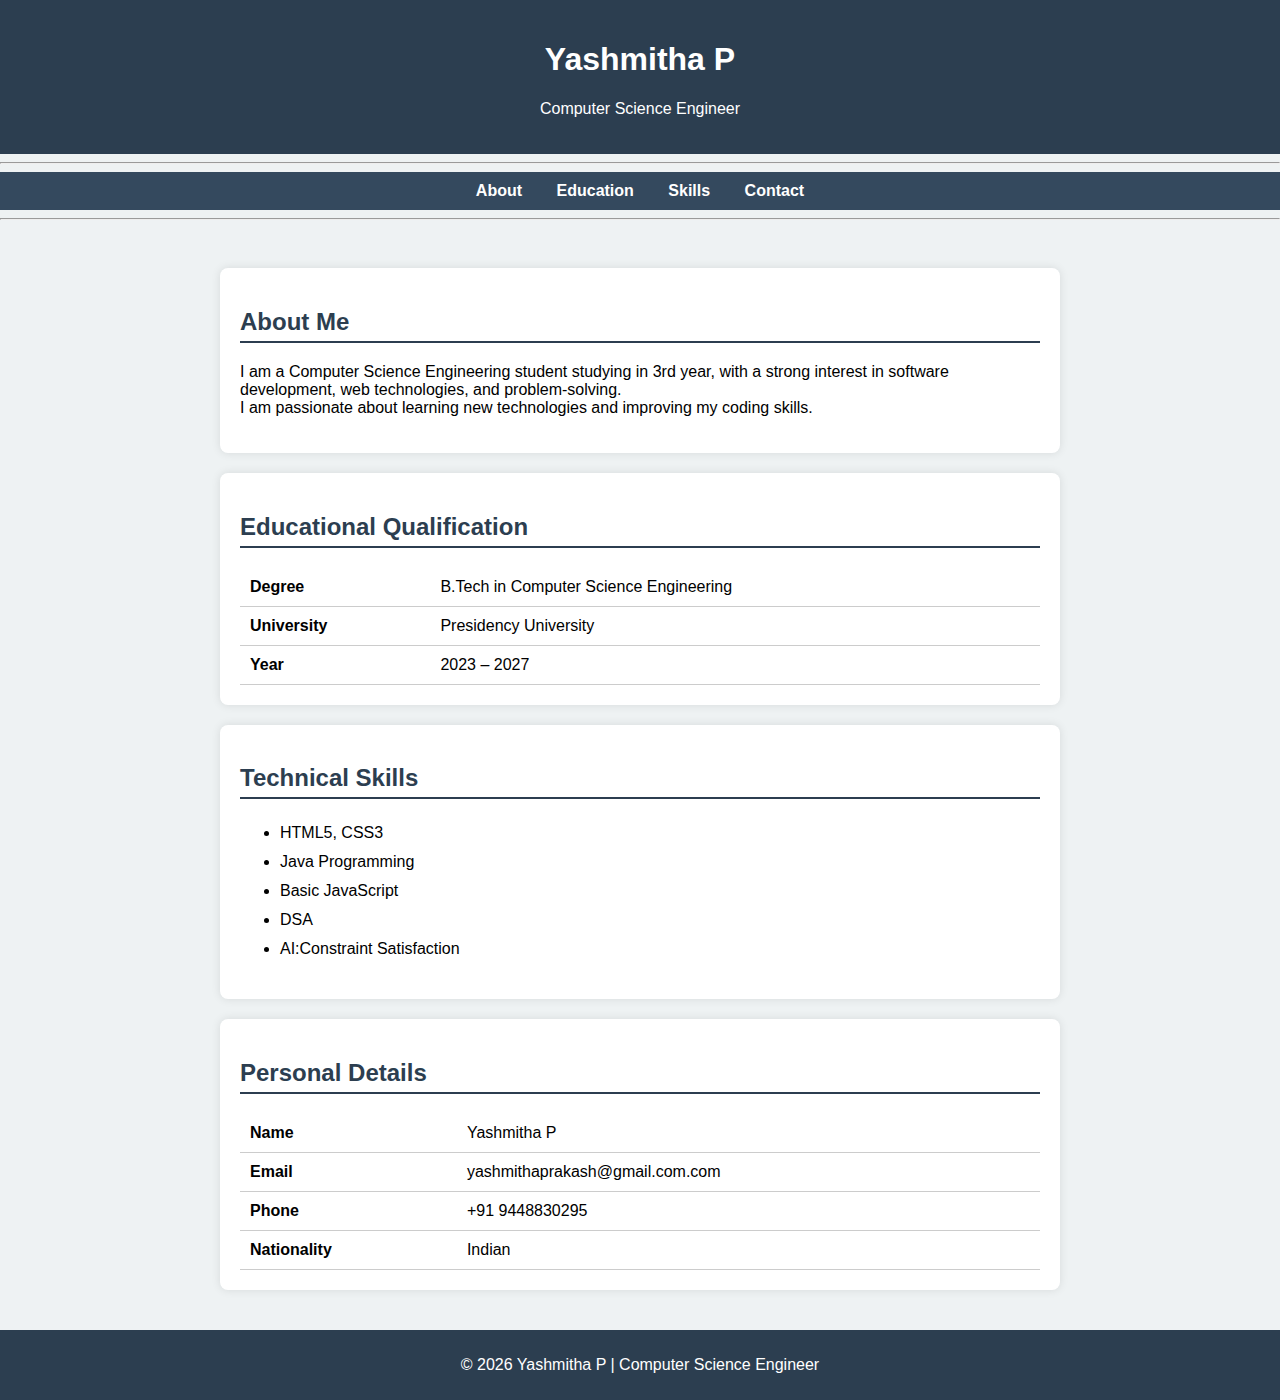
<file: Biodata/index.html>
<!DOCTYPE html>
<html lang="en">
<head>
    <meta charset="UTF-8">
    <meta name="viewport" content="width=device-width, initial-scale=1.0">
    <title>My Biodata</title>

    <style>
        body {
            font-family: Arial, sans-serif;
            background-color: #eef2f3;
            margin: 0;
            padding: 0;
        }

        header {
            background-color: #2c3e50;
            color: white;
            padding: 20px;
            text-align: center;
        }

        nav {
            background-color: #34495e;
            padding: 10px;
            text-align: center;
        }

        nav a {
            color: white;
            text-decoration: none;
            margin: 0 15px;
            font-weight: bold;
        }

        nav a:hover {
            text-decoration: underline;
        }

        main {
            padding: 20px;
        }

        section {
            background-color: white;
            margin: 20px auto;
            padding: 20px;
            max-width: 800px;
            border-radius: 8px;
            box-shadow: 0 0 10px rgba(0,0,0,0.1);
        }

        h2 {
            color: #2c3e50;
            border-bottom: 2px solid #2c3e50;
            padding-bottom: 5px;
        }

        table {
            width: 100%;
            border-collapse: collapse;
        }

        table td {
            padding: 10px;
            border-bottom: 1px solid #ccc;
        }

        ul {
            line-height: 1.8;
        }

        footer {
            background-color: #2c3e50;
            color: white;
            text-align: center;
            padding: 10px;
        }
    </style>
</head>

<body>

<header>
    <h1>Yashmitha P</h1>
    <p>Computer Science Engineer</p>
</header>
<hr>
<nav>
    <a href="#about">About</a>
    <a href="#education">Education</a>
    <a href="#skills">Skills</a>
    <a href="#contact">Contact</a>
</nav>
<hr>
<main>

    <section id="about">
        <h2>About Me</h2>
        <p>
            I am a Computer Science Engineering student studying in 3rd year, with a strong interest in
            software development, web technologies, and problem-solving.<br>
            I am passionate about learning new technologies and improving my coding skills.
        </p>
    </section>

    <section id="education">
        <h2>Educational Qualification</h2>
        <table>
            <tr>
                <td><strong>Degree</strong></td>
                <td>B.Tech in Computer Science Engineering</td>
            </tr>
            <tr>
                <td><strong>University</strong></td>
                <td>Presidency University</td>
            </tr>
            <tr>
                <td><strong>Year</strong></td>
                <td>2023 – 2027</td>
            </tr>
        </table>
    </section>

    <section id="skills">
        <h2>Technical Skills</h2>
        <ul>
            <li>HTML5, CSS3</li>
            <li>Java Programming</li>
            <li>Basic JavaScript</li>
            <li>DSA</li>
             <li>AI:Constraint Satisfaction</li>
        </ul>
    </section>

    <section id="contact">
        <h2>Personal Details</h2>
        <table>
            <tr>
                <td><strong>Name</strong></td>
                <td>Yashmitha P</td>
            </tr>
            <tr>
                <td><strong>Email</strong></td>
                <td>yashmithaprakash@gmail.com.com</td>
            </tr>
            <tr>
                <td><strong>Phone</strong></td>
                <td>+91 9448830295</td>
            </tr>
            <tr>
                <td><strong>Nationality</strong></td>
                <td>Indian</td>
            </tr>
        </table>
    </section>

</main>

<footer>
    <p>&copy; 2026  Yashmitha P | Computer Science Engineer</p>
</footer>

</body>
</html>
</file>
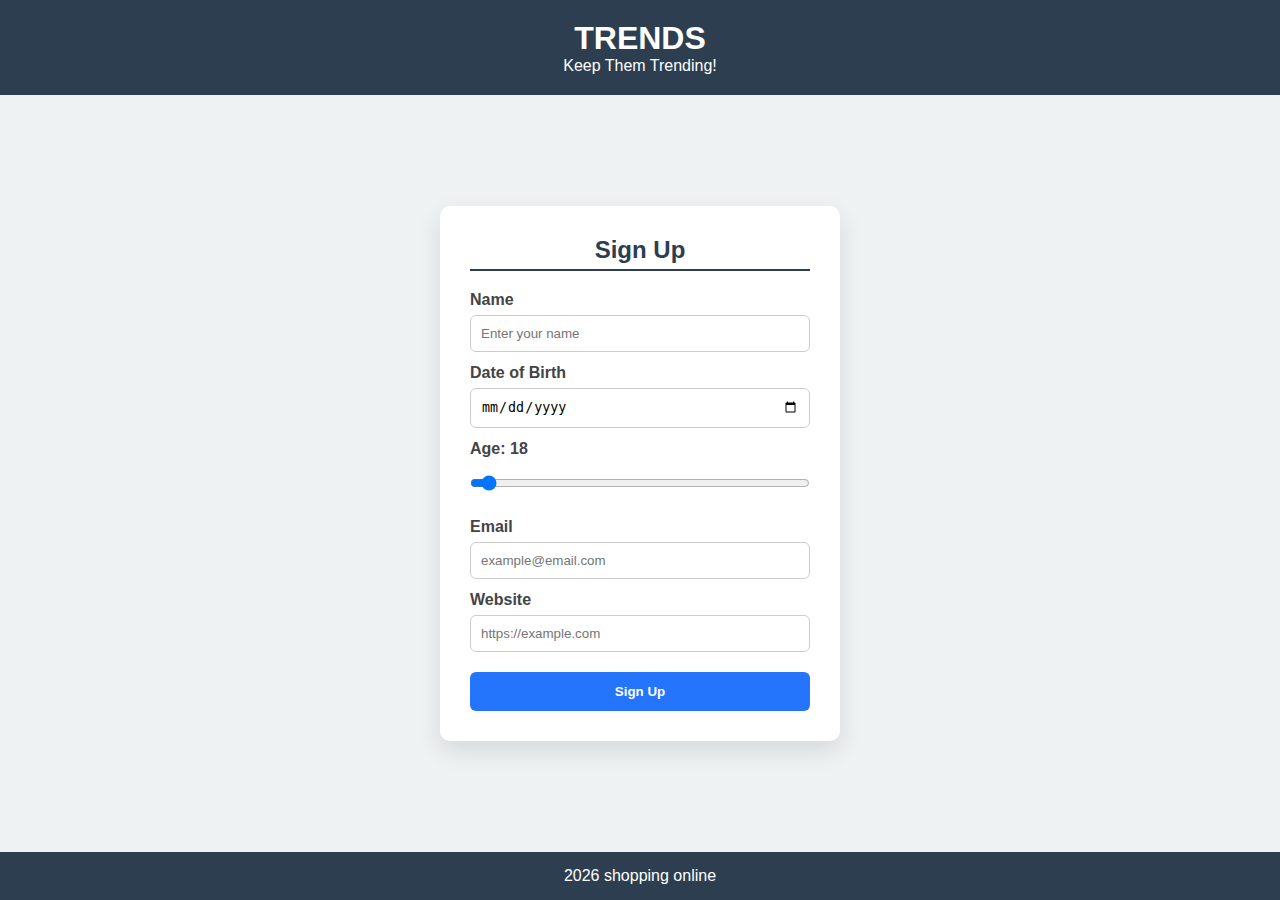
<file: Form/index.html>
<!DOCTYPE html>
<html lang="en">
<head>
    <meta charset="UTF-8">
    <meta name="viewport" content="width=device-width, initial-scale=1.0">
    <title>Sign Up | TRENDS</title>
    <style>
        * {
            box-sizing: border-box;
            margin: 0;
            padding: 0;
        }

        body {
            font-family: Arial, sans-serif;
            background-color: #eef2f3;
            display: flex;
            flex-direction: column;
            min-height: 100vh;
        }

        header {
            background-color: #2c3e50;
            color: white;
            text-align: center;
            padding: 20px 0;
            width: 100%;
        }

        main {
            flex: 1;
            display: flex;
            justify-content: center;
            align-items: center;
            padding: 20px;
        }

        form {
            background: #ffffff;
            padding: 30px;
            width: 100%;
            max-width: 400px;
            border-radius: 10px;
            box-shadow: 0 10px 25px rgba(0,0,0,0.1);
        }

        h2 {
            color: #2c3e50;
            border-bottom: 2px solid #2c3e50;
            padding-bottom: 5px;
            text-align: center;
            margin-bottom: 20px;
        }

        label {
            display: block;
            margin-top: 12px;
            font-weight: bold;
            color: #444;
        }

        input {
            width: 100%;
            padding: 10px;
            margin-top: 6px;
            border-radius: 6px;
            border: 1px solid #ccc;
        }

        button {
            width: 100%;
            margin-top: 20px;
            padding: 12px;
            background: #2575fc;
            color: white;
            border: none;
            border-radius: 6px;
            cursor: pointer;
            font-weight: bold;
        }

        button:hover {
            background: #1a59c7;
        }

        footer {
            background-color: #2c3e50;
            color: white;
            text-align: center;
            padding: 15px 0;
            width: 100%;
        }
    </style>
</head>
<body>

    <header>
        <h1>TRENDS</h1>
        <p>Keep Them Trending!</p>
    </header>

    <main>
        <form>
            <h2>Sign Up</h2>
            <label>Name</label>
            <input type="text" placeholder="Enter your name" required>

            <label>Date of Birth</label>
            <input type="date" required>

            <label>Age: <span id="ageValue">18</span></label>
            <input type="range" min="18" max="100" value="18" oninput="ageValue.innerText=this.value">

            <label>Email</label>
            <input type="email" placeholder="example@email.com" required>

            <label>Website</label>
            <input type="url" placeholder="https://example.com">

            <button type="submit">Sign Up</button>
        </form>
    </main>

    <footer>
        <p>2026 shopping online</p>
    </footer>

</body>
</html>
</file>
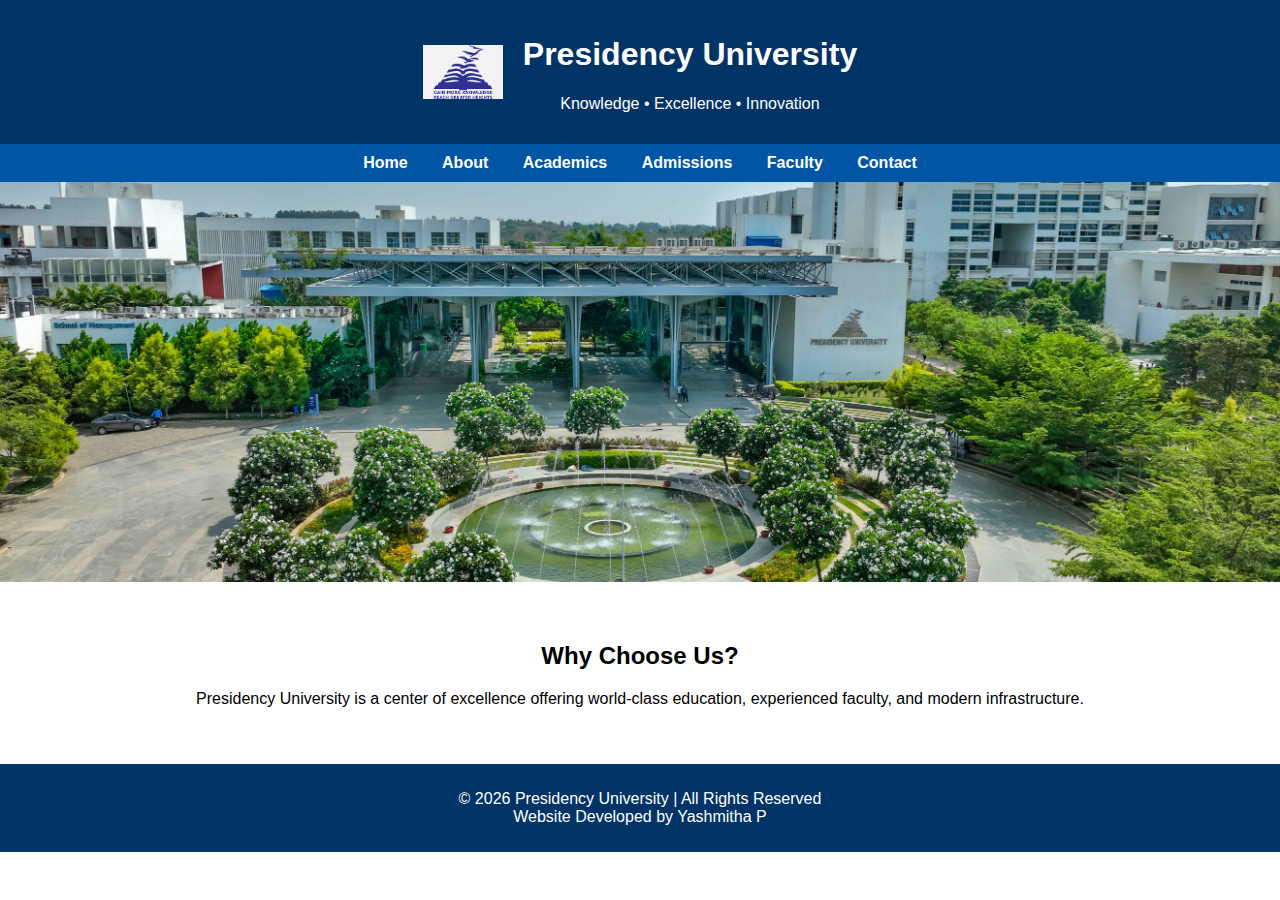
<file: Presidency_University/index.html>
<!DOCTYPE html>
<html lang="en">
<head>
    <meta charset="UTF-8">
    <title>Presidency University</title>
    <link rel="stylesheet" href="css/style.css">
</head>
<body>

<header class="main-header">
    <div class="header-content">
        <img src="images/logo.png" alt="University Logo" class="logo">
        <div>
            <h1>Presidency University</h1>
            <p>Knowledge • Excellence • Innovation</p>
        </div>
    </div>
</header>


<nav>
    <a href="index.html">Home</a>
    <a href="about.html">About</a>
    <a href="academics.html">Academics</a>
    <a href="admissions.html">Admissions</a>
    <a href="faculty.html">Faculty</a>
    <a href="contact.html">Contact</a>
</nav>  

<section class="banner">
</section>

<section class="content">
    <h2>Why Choose Us?</h2>
    <p>
        Presidency University is a center of excellence offering world-class education,
        experienced faculty, and modern infrastructure.
    </p>
</section>

<footer>
    <p>© 2026 Presidency University | All Rights Reserved<br>
    Website Developed by Yashmitha P</p>
</footer>

</body>
</html>
</file>
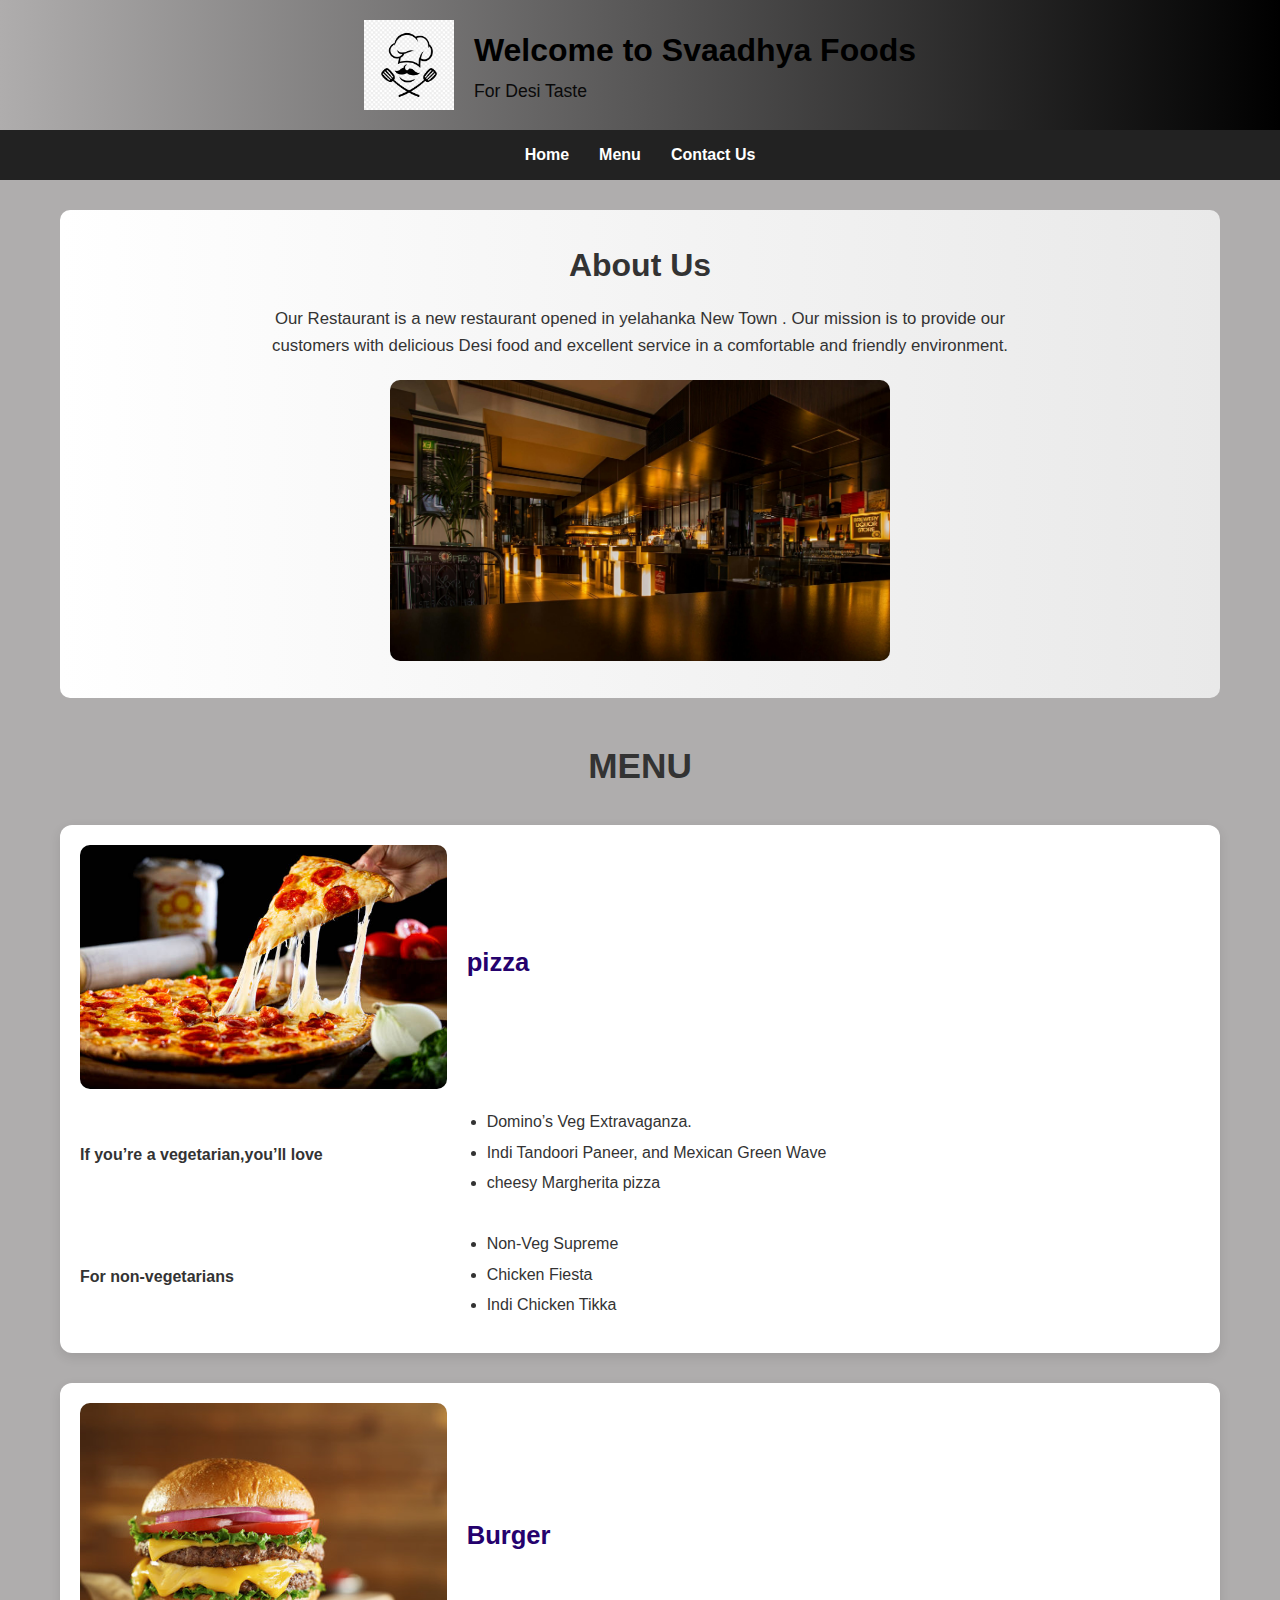
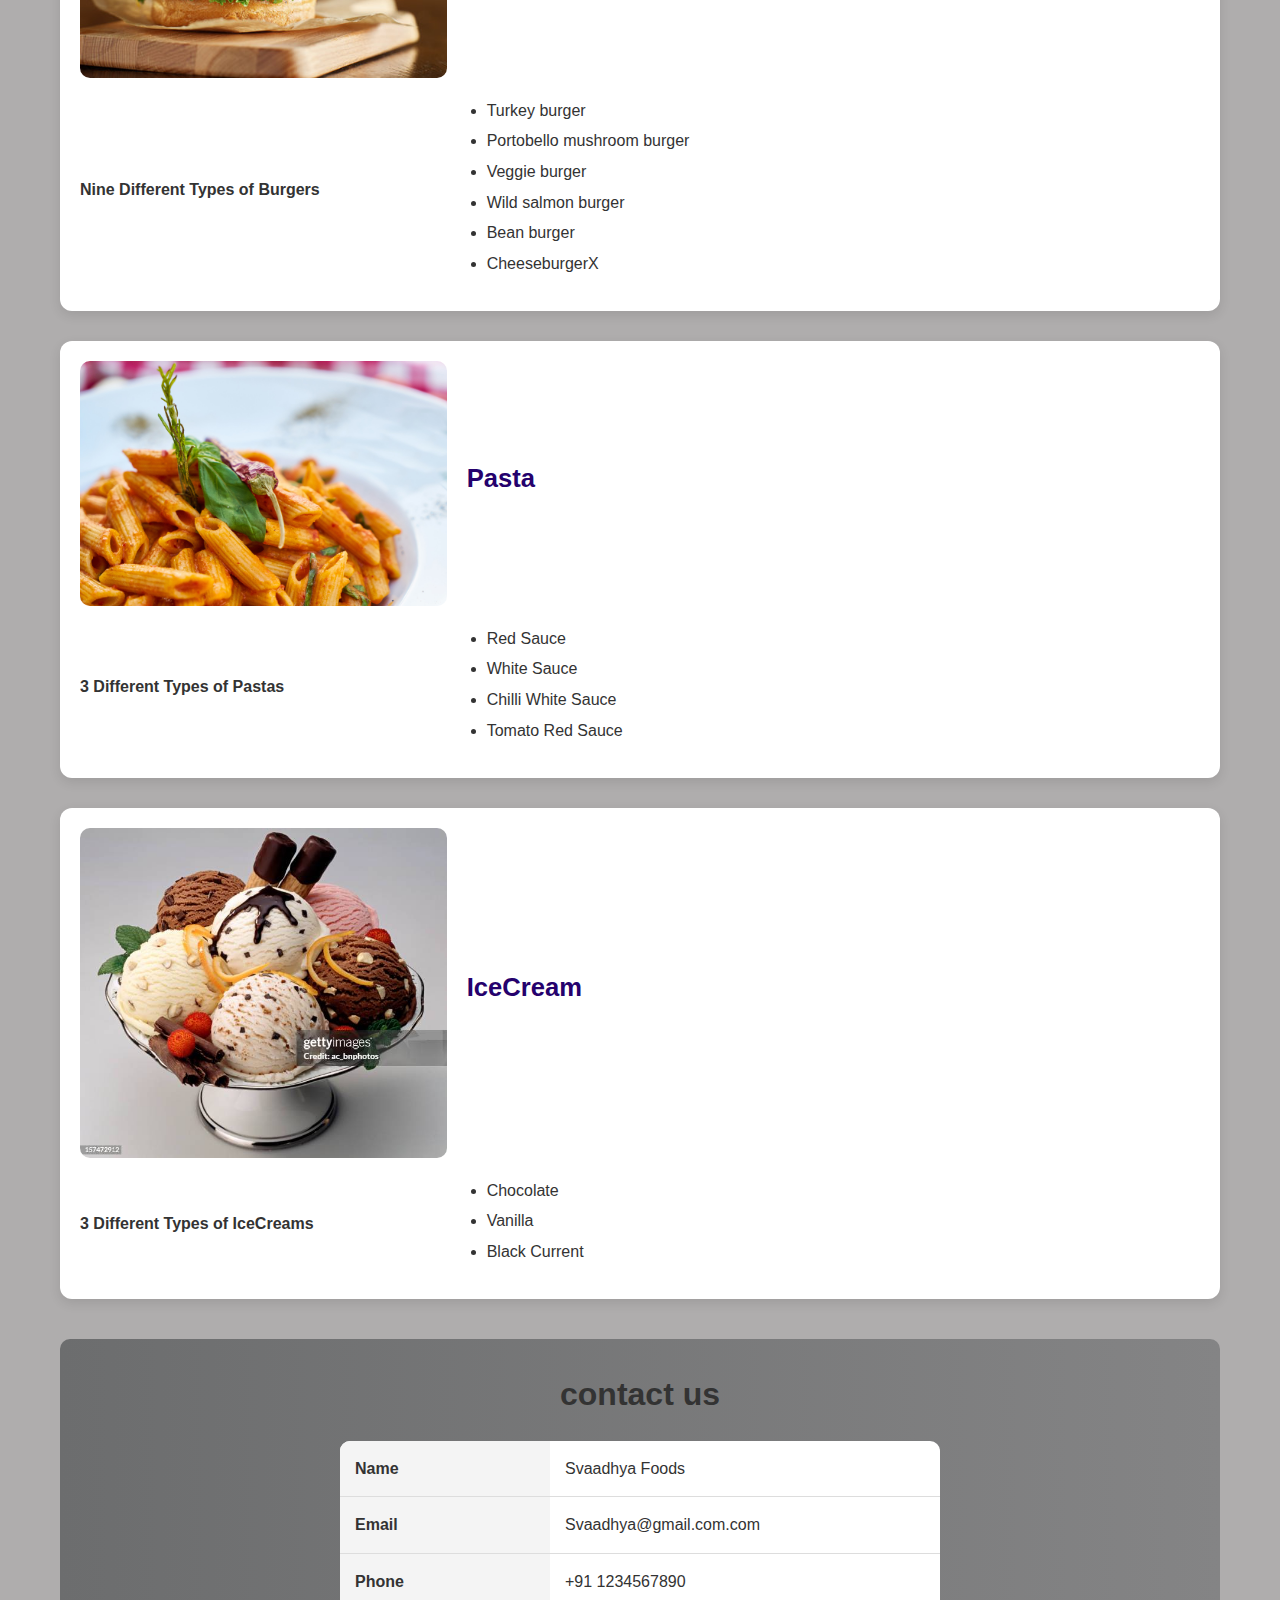
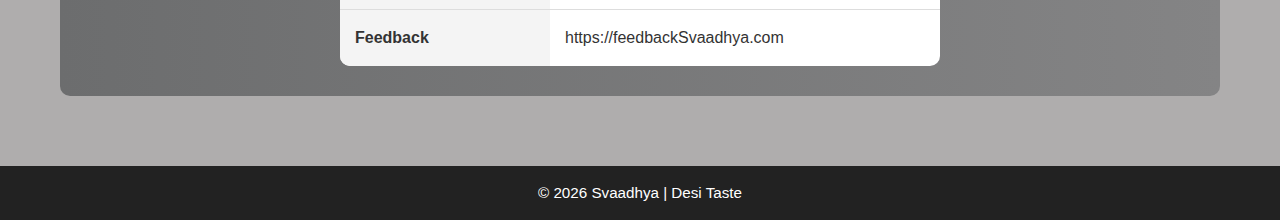
<file: Resturant/index.html>
<!DOCTYPE html>
<html>
<head>
    <meta charset="UTF-8">
    <meta name="viewport"content="width=device-width,initial-scale-1.0">
    <title>Resturant Svaadhya Food </title>
    <link rel="stylesheet" href="style.css">
</head>
<body>
<header class ="main-header">
    <div class="header-content">
        <img src="images/logo.png"alt="Resturant Logo"class="logo">
        <div>
            <h1>Welcome to Svaadhya Foods</h1>
            <p>For Desi Taste</p>
        </div>
    </div>
</header>
<nav>
<a href="#h1">Home</a>
<a href="#m1">Menu</a>
<a href="#c1">Contact Us</a>
</nav>
<main>
<section id="grad2">
<h2>About Us</h2></div>
<p>Our Restaurant is a new restaurant opened in yelahanka New Town . Our mission is to
provide our customers with delicious Desi food and excellent service in a comfortable and friendly
environment.</p>
<img src="restaurant-image.jpg">
</section>
<section>
    <h2 id="m1">MENU</h2>
        <div class="menu-item">
            <img src="pizza.jpg" alt="Pizza image">
            <h3>pizza</h3> 
            <p>If you’re a vegetarian,you’ll love</p>
            <ul>
                <li>Domino’s Veg Extravaganza.</li>
                <li>Indi Tandoori Paneer, and Mexican Green Wave</li>
                <li>cheesy Margherita pizza</li>
            </ul>
            <p>For non-vegetarians</p>
            <ul>
                <li>Non-Veg Supreme</li>
                <li> Chicken Fiesta</li>
                <li>Indi Chicken Tikka</li>
            </ul>
        </div>
        <div class="menu-item">
            <img src="burger.jpg" alt="burger image">
            <h3>Burger</h3>
            <p>Nine Different Types of Burgers</p>
                <ul>
                    <li>Turkey burger</li>
                    <li>Portobello mushroom burger</li>
                    <li>Veggie burger</li>
                    <li>Wild salmon burger</li>
                    <li>Bean burger</li>
                    <li>CheeseburgerX</li>
                </ul>
            </div>
            <div class="menu-item">
            <img src="pasta.jpg" alt="pasta image">
            <h3>Pasta</h3>
            <p>3 Different Types of Pastas</p>
                <ul>
                    <li>Red Sauce</li>
                    <li>White Sauce</li>
                    <li>Chilli White Sauce</li>
                    <li>Tomato Red Sauce</li>
                </ul>
            </div>
            <div class="menu-item">
            <img src="icecream.jpg" alt="icecream image">
            <h3>IceCream</h3>
            <p>3 Different Types of IceCreams</p>
                <ul>
                    <li>Chocolate</li>
                    <li>Vanilla</li>
                    <li>Black Current</li>
                </ul>
            </div>
        </section>
        <section>
            <div id="grad1">
                <h1 id="c1"> contact us</h1>
                 <section id="contact">
        <table>
            <tr>
                <td><strong>Name</strong></td>
                <td>Svaadhya Foods</td>
            </tr>
            <tr>
                <td><strong>Email</strong></td>
                <td>Svaadhya@gmail.com.com</td>
            </tr>
            <tr>
                <td><strong>Phone</strong></td>
                <td>+91 1234567890</td>
            </tr>
            <tr>
                <td><strong>Feedback</strong></td>
                <td>https://feedbackSvaadhya.com</td>
            </tr>
        </table>
    </section>

</main>

<footer>
    <p>&copy; 2026  Svaadhya | Desi Taste</p>
</footer>

</body>
</html>
</file>
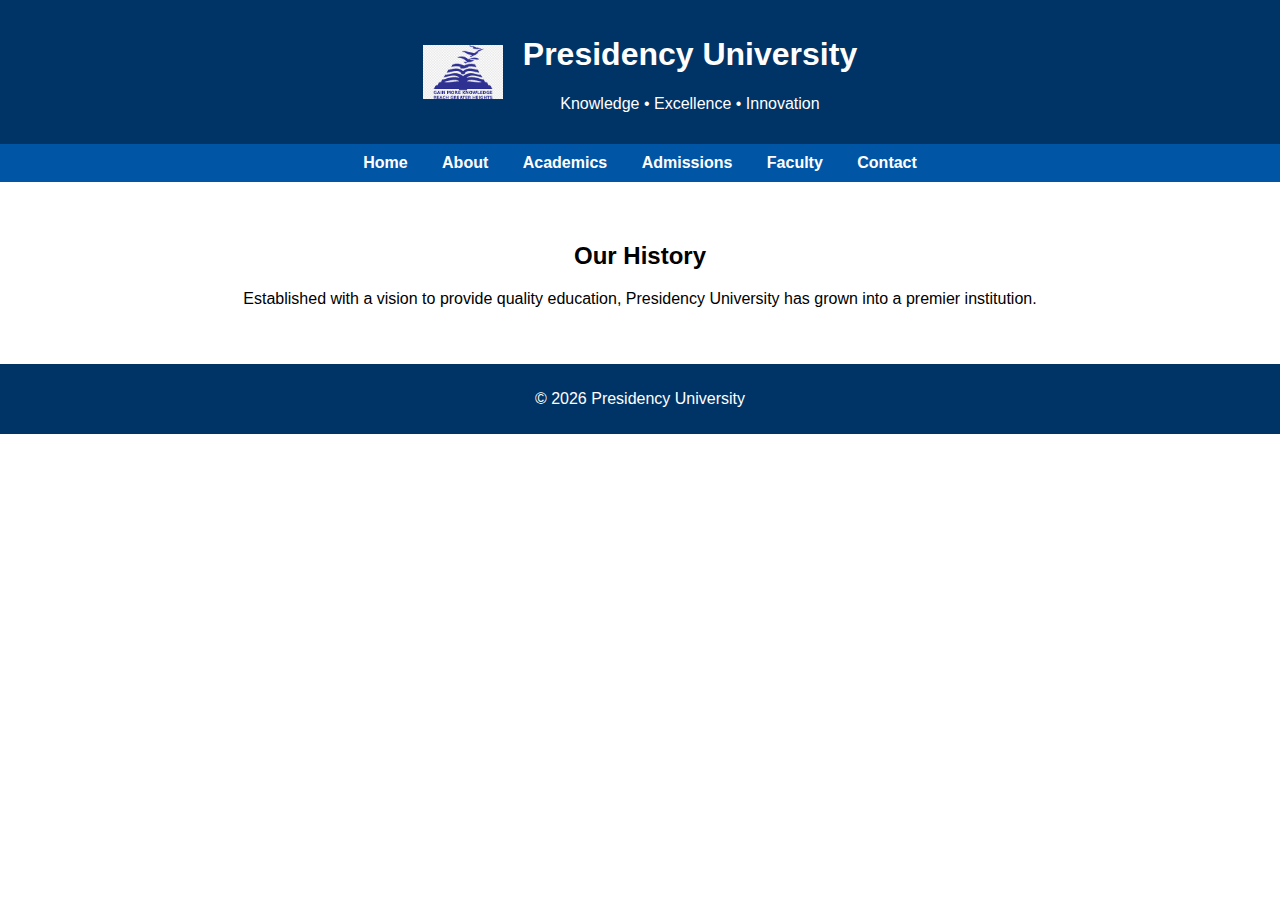
<file: Presidency_University/about.html>
<!DOCTYPE html>
<html>
<head>
    <title>About - Presidency University</title>
    <link rel="stylesheet" href="css/style.css">
</head>
<body>

<header class="main-header">
    <div class="header-content">
        <img src="images/logo.png" alt="University Logo" class="logo">
        <div>
            <h1>Presidency University</h1>
            <p>Knowledge • Excellence • Innovation</p>
        </div>
    </div>
</header>


<nav>
    <a href="index.html">Home</a>
    <a href="about.html">About</a>
    <a href="academics.html">Academics</a>
    <a href="admissions.html">Admissions</a>
    <a href="faculty.html">Faculty</a>
    <a href="contact.html">Contact</a>
</nav>

<section class="content">
    <h2>Our History</h2>
    <p>
        Established with a vision to provide quality education,
        Presidency University has grown into a premier institution.
    </p>
</section>

<footer>
    <p>© 2026 Presidency University</p>
</footer>

</body>
</html>
</file>
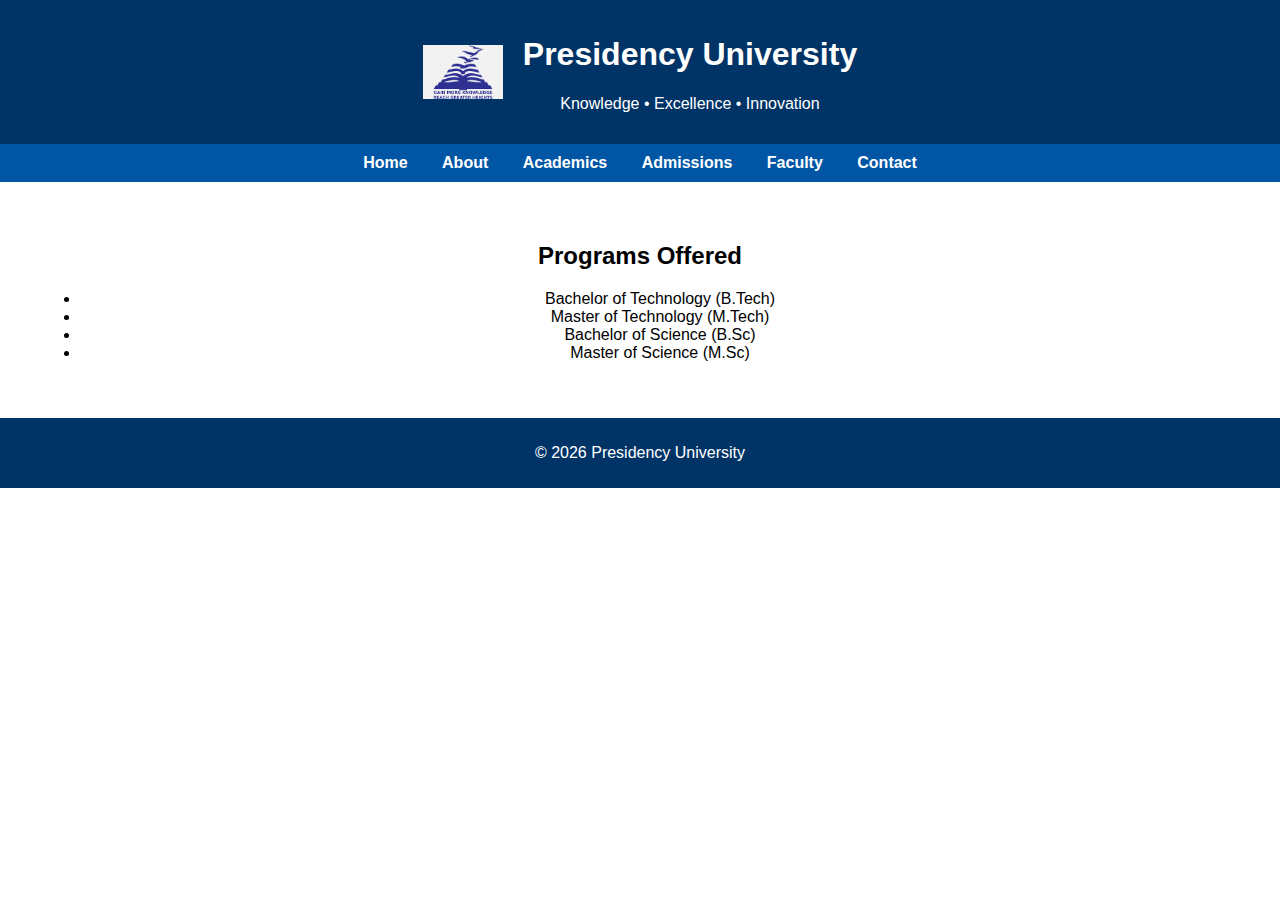
<file: Presidency_University/academics.html>
<!DOCTYPE html>
<html>
<head>
    <title>Academics - Presidency University</title>
    <link rel="stylesheet" href="css/style.css">
</head>
<body>

<header class="main-header">
    <div class="header-content">
        <img src="images/logo.png" alt="University Logo" class="logo">
        <div>
            <h1>Presidency University</h1>
            <p>Knowledge • Excellence • Innovation</p>
        </div>
    </div>
</header>


<nav>
    <a href="index.html">Home</a>
    <a href="about.html">About</a>
    <a href="academics.html">Academics</a>
    <a href="admissions.html">Admissions</a>
    <a href="faculty.html">Faculty</a>
    <a href="contact.html">Contact</a>
</nav>

<section class="content">
    <h2>Programs Offered</h2>
    <ul>
        <li>Bachelor of Technology (B.Tech)</li>
        <li>Master of Technology (M.Tech)</li>
        <li>Bachelor of Science (B.Sc)</li>
        <li>Master of Science (M.Sc)</li>
    </ul>
</section>

<footer>
    <p>© 2026 Presidency University</p>
</footer>

</body>
</html>
</file>
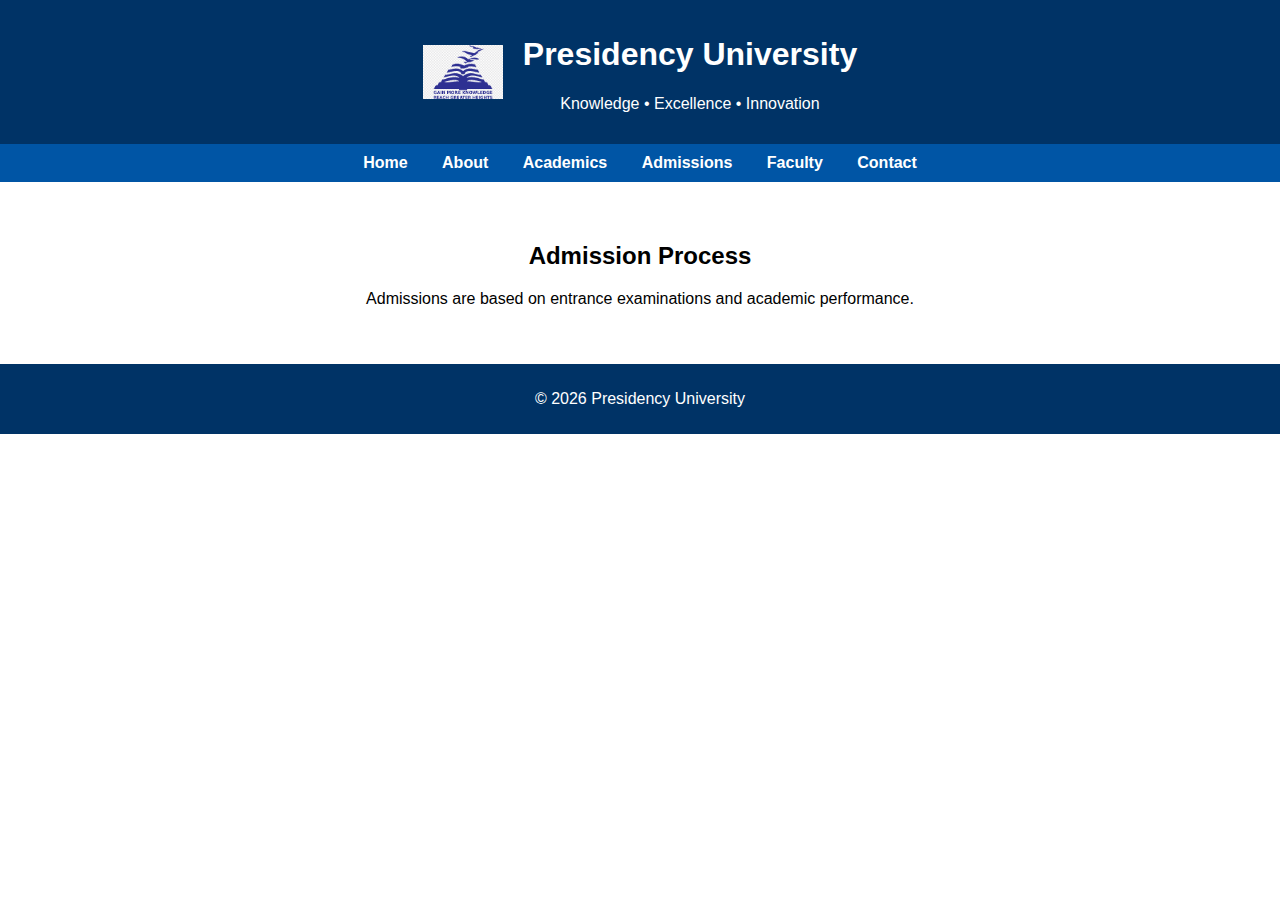
<file: Presidency_University/admissions.html>
<!DOCTYPE html>
<html>
<head>
    <title>Admissions - Presidency University</title>
    <link rel="stylesheet" href="css/style.css">
</head>
<body>

<header class="main-header">
    <div class="header-content">
        <img src="images/logo.png" alt="University Logo" class="logo">
        <div>
            <h1>Presidency University</h1>
            <p>Knowledge • Excellence • Innovation</p>
        </div>
    </div>
</header>


<nav>
    <a href="index.html">Home</a>
    <a href="about.html">About</a>
    <a href="academics.html">Academics</a>
    <a href="admissions.html">Admissions</a>
    <a href="faculty.html">Faculty</a>
    <a href="contact.html">Contact</a>
</nav>

<section class="content">
    <h2>Admission Process</h2>
    <p>
        Admissions are based on entrance examinations and academic performance.
    </p>
</section>

<footer>
    <p>© 2026 Presidency University</p>
</footer>

</body>
</html>
</file>
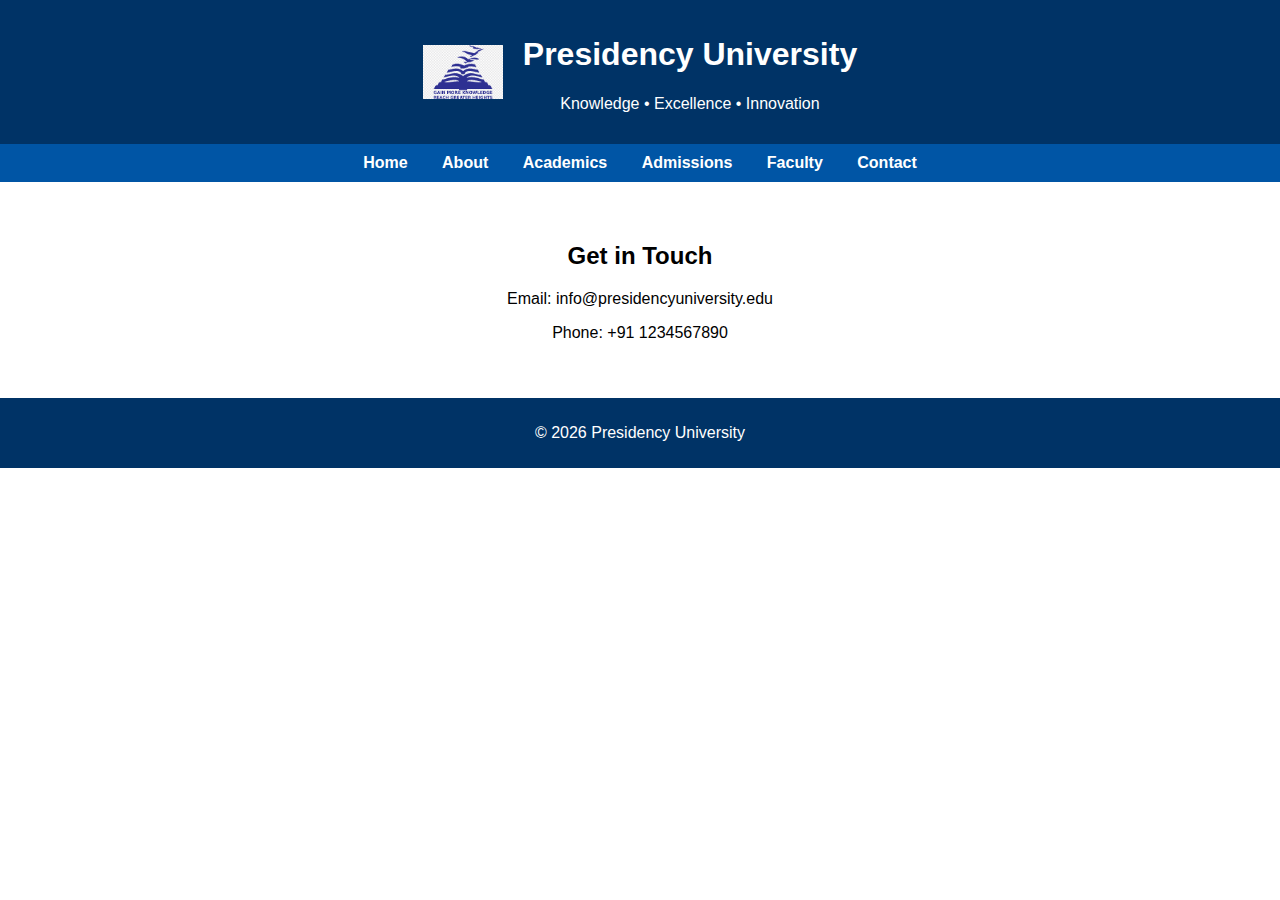
<file: Presidency_University/contact.html>
<!DOCTYPE html>
<html>
<head>
    <title>Contact - Presidency University</title>
    <link rel="stylesheet" href="css/style.css">
</head>
<body>

<header class="main-header">
    <div class="header-content">
        <img src="images/logo.png" alt="University Logo" class="logo">
        <div>
            <h1>Presidency University</h1>
            <p>Knowledge • Excellence • Innovation</p>
        </div>
    </div>
</header>


<nav>
    <a href="index.html">Home</a>
    <a href="about.html">About</a>
    <a href="academics.html">Academics</a>
    <a href="admissions.html">Admissions</a>
    <a href="faculty.html">Faculty</a>
    <a href="contact.html">Contact</a>
</nav>

<section class="content">
    <h2>Get in Touch</h2>
    <p>Email: info@presidencyuniversity.edu</p>
    <p>Phone: +91 1234567890</p>
</section>

<footer>
    <p>© 2026 Presidency University</p>
</footer>

</body>
</html>
</file>
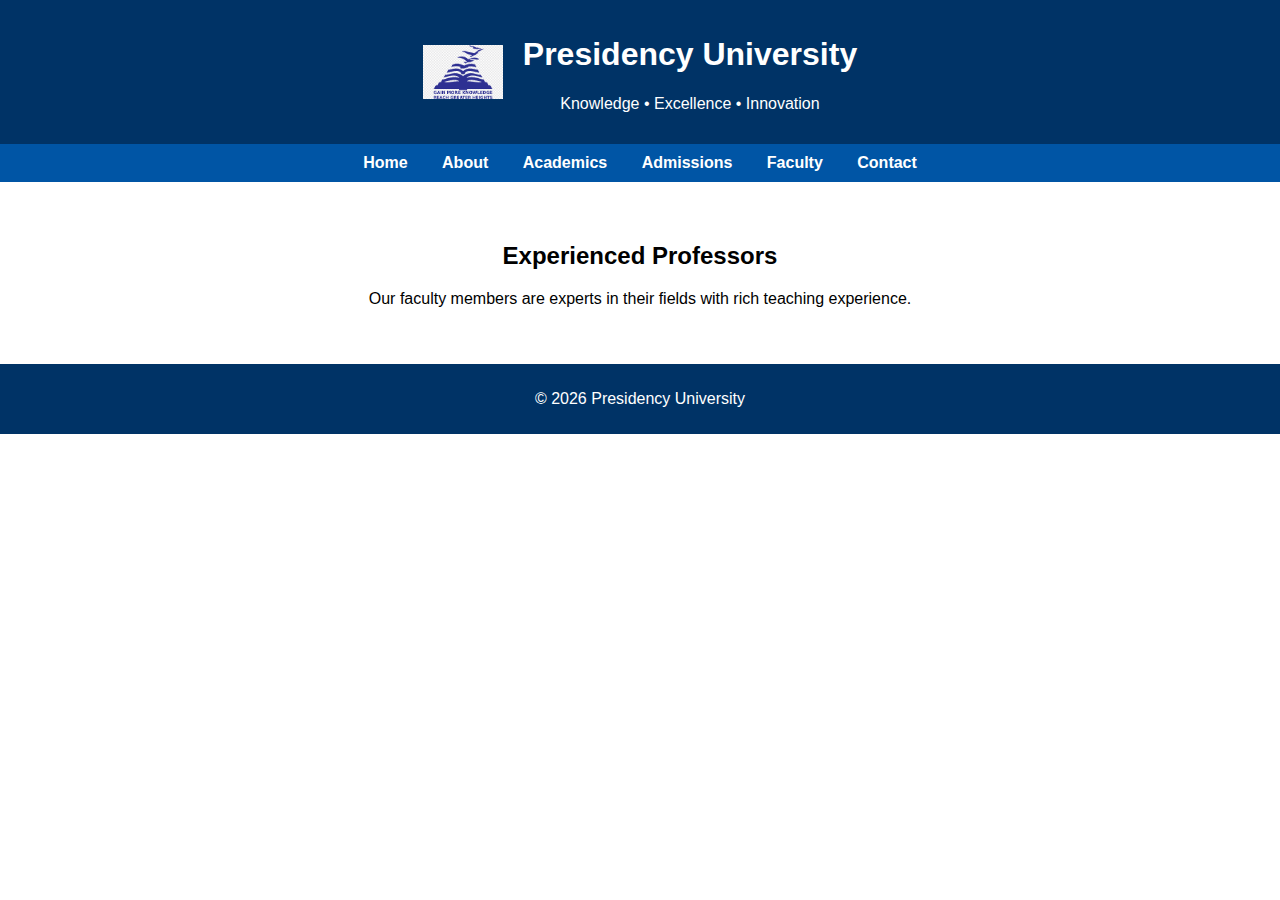
<file: Presidency_University/faculty.html>
<!DOCTYPE html>
<html>
<head>
    <title>Faculty - Presidency University</title>
    <link rel="stylesheet" href="css/style.css">
</head>
<body>

<header class="main-header">
    <div class="header-content">
        <img src="images/logo.png" alt="University Logo" class="logo">
        <div>
            <h1>Presidency University</h1>
            <p>Knowledge • Excellence • Innovation</p>
        </div>
    </div>
</header>


<nav>
    <a href="index.html">Home</a>
    <a href="about.html">About</a>
    <a href="academics.html">Academics</a>
    <a href="admissions.html">Admissions</a>
    <a href="faculty.html">Faculty</a>
    <a href="contact.html">Contact</a>
</nav>

<section class="content">
    <h2>Experienced Professors</h2>
    <p>
        Our faculty members are experts in their fields with rich teaching experience.
    </p>
</section>

<footer>
    <p>© 2026 Presidency University</p>
</footer>

</body>
</html>
</file>
<file: Presidency_University/css/style.css>
body {
    font-family: Arial, sans-serif;
    margin: 0;
    padding: 0;
}

header {
    background-color: #003366;
    color: white;
    text-align: center;
    padding: 20px;
}

nav {
    background-color: #0055a5;
    padding: 10px;
    text-align: center;
}

nav a {
    color: white;
    text-decoration: none;
    margin: 15px;
    font-weight: bold;
}

nav a:hover {
    text-decoration: underline;
}

.banner {
    background-image: url("../images/campus.jpg");
    background-size: cover;
    background-position: center;
    height: 400px;

    color: white;
    text-align: center;

    display: flex;
    flex-direction: column;
    justify-content: center;
}


.content {
    padding: 40px;
    text-align: center;
}

footer {
    background-color: #003366;
    color: white;
    text-align: center;
    padding: 10px;
}
.main-header {
    background-color: #003366;
    padding: 15px 30px;
}

.header-content {
    display: flex;
    align-items: center;
    justify-content: center;
    gap: 20px;
    color: white;
}

.logo {
    width: 80px;
    height: auto;
}
</file>
<file: Resturant/style.css>
/* ===== Reset & Base Styles ===== */
* {
    margin: 0;
    padding: 0;
    box-sizing: border-box;
    font-family: "Segoe UI", Arial, sans-serif;
}

body {
    line-height: 1.6;
    color: #333;
    background-color: #afadad;
}

/* ===== Header ===== */
.main-header {
    background: linear-gradient(to right,#afadad, #000000);
    color: #000000;
    padding: 20px 0;
}

.header-content {
    display: flex;
    align-items: center;
    justify-content: center;
    gap: 20px;
    text-align: left;
}

.logo {
    width: 90px;
    height: auto;
}

.header-content h1 {
    font-size: 2rem;
}

.header-content p {
    font-size: 1.1rem;
    opacity: 0.9;
}

/* ===== Navigation ===== */
nav {
    background-color: #222;
    display: flex;
    justify-content: center;
    gap: 30px;
    padding: 12px 0;
}

nav a {
    color: #fff;
    text-decoration: none;
    font-weight: bold;
    transition: color 0.3s;
}

nav a:hover {
    color: #ffcc00;
}

/* ===== Main Content ===== */
main {
    max-width: 1200px;
    margin: auto;
    padding: 30px 20px;
}

/* ===== About Section ===== */
#grad2 {
    background: linear-gradient(to right, #ffffff, #e9e9e9);
    padding: 30px;
    border-radius: 10px;
    margin-bottom: 40px;
    text-align: center;
}

#grad2 h2 {
    font-size: 2rem;
    margin-bottom: 15px;
}

#grad2 p {
    max-width: 800px;
    margin: auto;
    font-size: 1.05rem;
}

#grad2 img {
    margin-top: 20px;
    width: 100%;
    max-width: 500px;
    border-radius: 10px;
}

/* ===== Menu Section ===== */
#m1 {
    text-align: center;
    font-size: 2.2rem;
    margin-bottom: 30px;
}

.menu-item {
    background: #ffffff;
    border-radius: 12px;
    padding: 20px;
    margin-bottom: 30px;
    box-shadow: 0 4px 12px rgba(0, 0, 0, 0.1);
    display: grid;
    grid-template-columns: 1fr 2fr;
    gap: 20px;
    align-items: center;
}

.menu-item img {
    width: 100%;
    border-radius: 10px;
}

.menu-item h3 {
    font-size: 1.6rem;
    margin-bottom: 10px;
    color: #25016d;
}

.menu-item p {
    margin-bottom: 10px;
    font-weight: bold;
}

.menu-item ul {
    margin-left: 20px;
    margin-bottom: 10px;
}

.menu-item li {
    margin-bottom: 5px;
}

/* ===== Contact Section ===== */
#grad1 {
    background: linear-gradient(to right, #6c6d6e, #848485);
    padding: 30px;
    border-radius: 10px;
    margin-top: 40px;
}

#c1 {
    text-align: center;
    font-size: 2rem;
    margin-bottom: 20px;
}

#contact table {
    width: 100%;
    max-width: 600px;
    margin: auto;
    border-collapse: collapse;
    background: #ffffff;
    border-radius: 10px;
    overflow: hidden;
}

#contact td {
    padding: 15px;
    border-bottom: 1px solid #ddd;
}

#contact tr:last-child td {
    border-bottom: none;
}

#contact td:first-child {
    background-color: #f4f4f4;
    font-weight: bold;
    width: 35%;
}

/* ===== Footer ===== */
footer {
    background-color: #222;
    color: #fff;
    text-align: center;
    padding: 15px 0;
    margin-top: 40px;
    font-size: 0.95rem;
}

/* ===== Responsive Design ===== */
@media (max-width: 768px) {
    .header-content {
        flex-direction: column;
        text-align: center;
    }

    .menu-item {
        grid-template-columns: 1fr;
        text-align: center;
    }

    nav {
        flex-direction: column;
        gap: 15px;
    }
}
</file>
